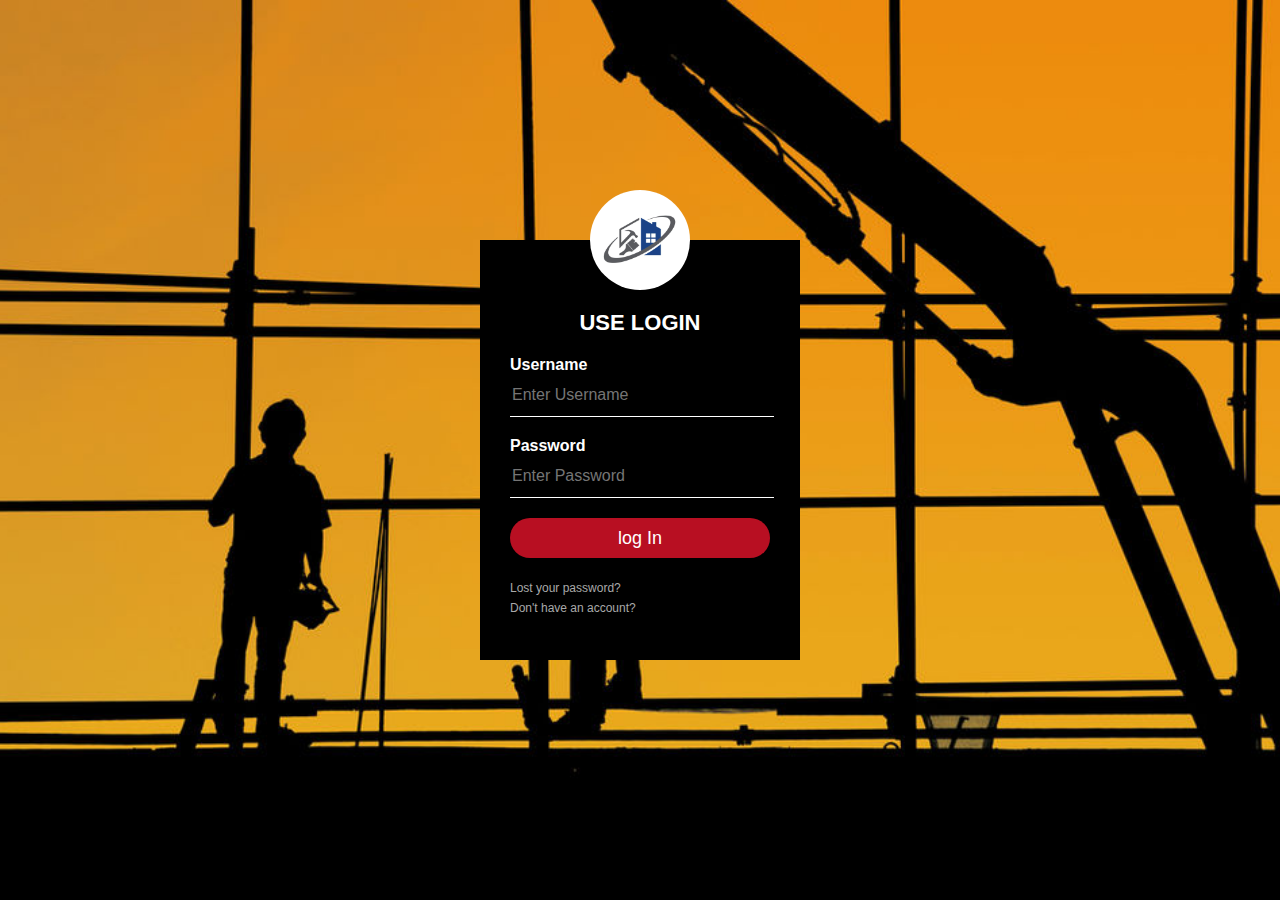
<file: index.html>
<!DOCTYPE html>
<html lang="es">
<head>
    <meta charset="UTF-8">
    <meta http-equiv="X-UA-Compatible" content="IE=edge">
    <meta name="viewport" content="width=device-width, initial-scale=1.0">
    <title>Login</title>

    <link rel="stylesheet" href="https://cdnjs.cloudflare.com/ajax/libs/animate.css/3.7.0/animate.min.css">

    <link rel="stylesheet" href="css/master.css">

</head>
<body>

    <div class="login-box">
        <img class="avatar" src="img/2.jpg" alt="Avatar Imagen">
        <h1>USE LOGIN</h1>
        <form class="form-box animated fadeInUp" action="index.html" method="post">
            <!--USERNAME-->
            <label for="username">Username</label>
            <input type="text" placeholder="Enter Username">

            <!--Password-->
            <label for="password">Password</label>
            <input type="password" placeholder="Enter Password">

            <input type="submit" value = "log In">

            <a href="#">Lost your password?</a><br>
            <a href="#">Don't have an account?</a>

        </form>

    </div>

</body>
</html>
</file>
<file: css/master.css>
body{
    margin: 0;
    padding: 0;
    background: url(../img/file.jpg) no-repeat center top;
    background-size: cover;
    
    font-family: sans-serif;
    height: 100vh; /*esto hace que la imagen este en toda la pantalla*/

    overflow: hidden;  /*adicion de animacion deslizamineto video2*/

}

.login-box {
    width: 320px;
    height: 420px;
    background: #000;  /*COLOR DE LA CAJA DEL LOGIN*/
    color: #fff;
    top: 50%;
    left: 50%;
    position: absolute;
    transform: translate(-50%, -50%); /*centra el login caja*/
    box-sizing: border-box;
    padding: 70px 30px;
    
    

}

.login-box .avatar{     /*avatar es el logo osea la imagen del logo*/
    width: 100px;
    height: 100px;
    border-radius: 50%;  /*permite que el logo se modifique en circulo ya que era recuadrado*/
    position: absolute;   /*posicion del texto*/
    top: -50px;          /*pone el logo arriba de la caja negra */
    left: calc(50% - 50px);   /*centra el logo imagen de arriba de la caja negra */
    
}

.login-box h1{
    margin: 0%;
    padding: 0 0 20px;
    text-align: center;
    font-size: 22px;

}


.login-box label{
    margin: 0;     
    padding: 0;     
    font-weight: bold;  
    display: block;   

    

}

.login-box input{
    width: 100%;
    margin-bottom: 20px;

}

.login-box input[type="text"],
.login-box input[type="password"]{
    border: none;
    border-bottom: 1px solid #fff;
    background: transparent;
    outline: none;
    height: 40px;
    color: #fff;
    font-size: 16px;

}


.login-box input[type="submit"]{
    border: none;
    outline: none;
    height: 40px;
    background: #b80f22;
    color: #fff;
    font-size: 18px;   /*tamaño de letra del boton log in*/
    border-radius: 20px; /*hace el boton redondo*/

}


.login-box input[type="submit"]:hover {
    cursor: pointer;
    background: #ffc107;
    color: #000;
}

.login-box a{
    text-decoration: none;
    font-size: 12px;
    line-height: 20px;
    color: darkgrey;
    
}

.login-box a:hover {  /*animacion*/
    color: #fff;
}
</file>
